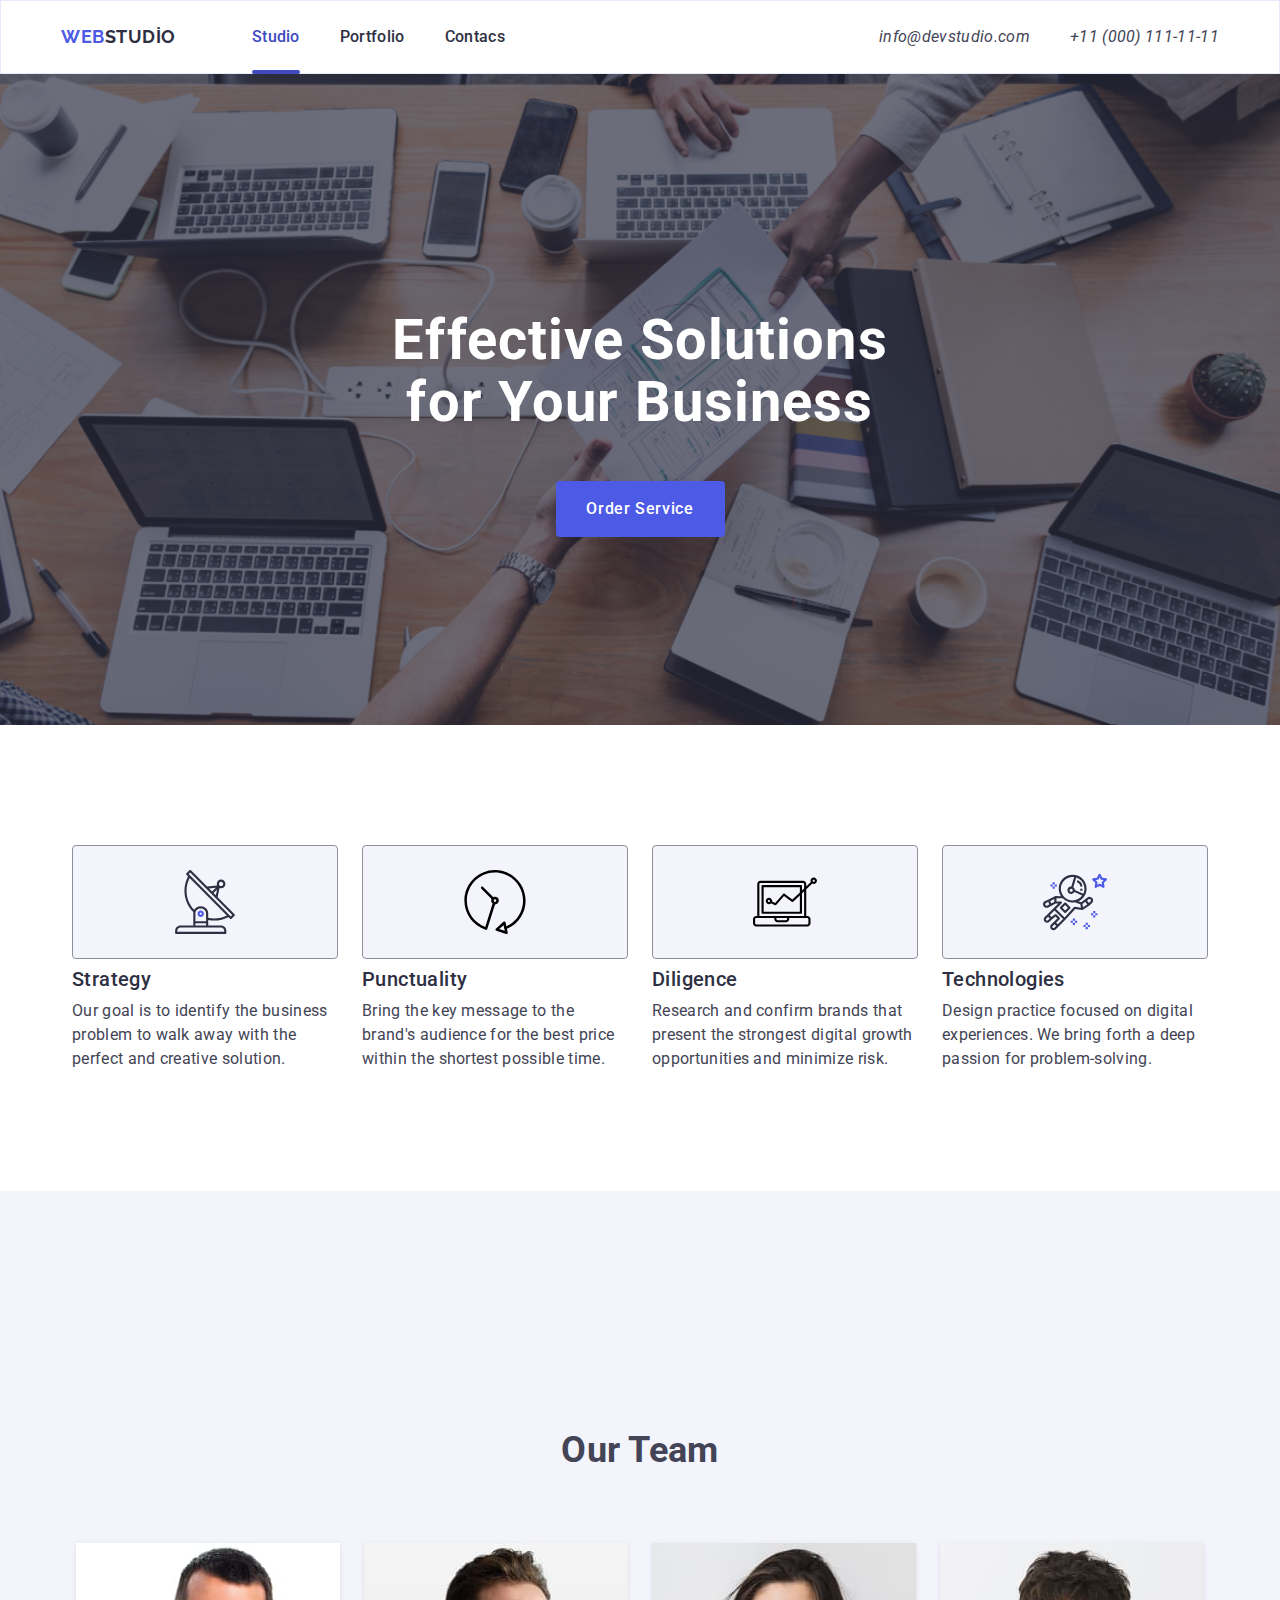
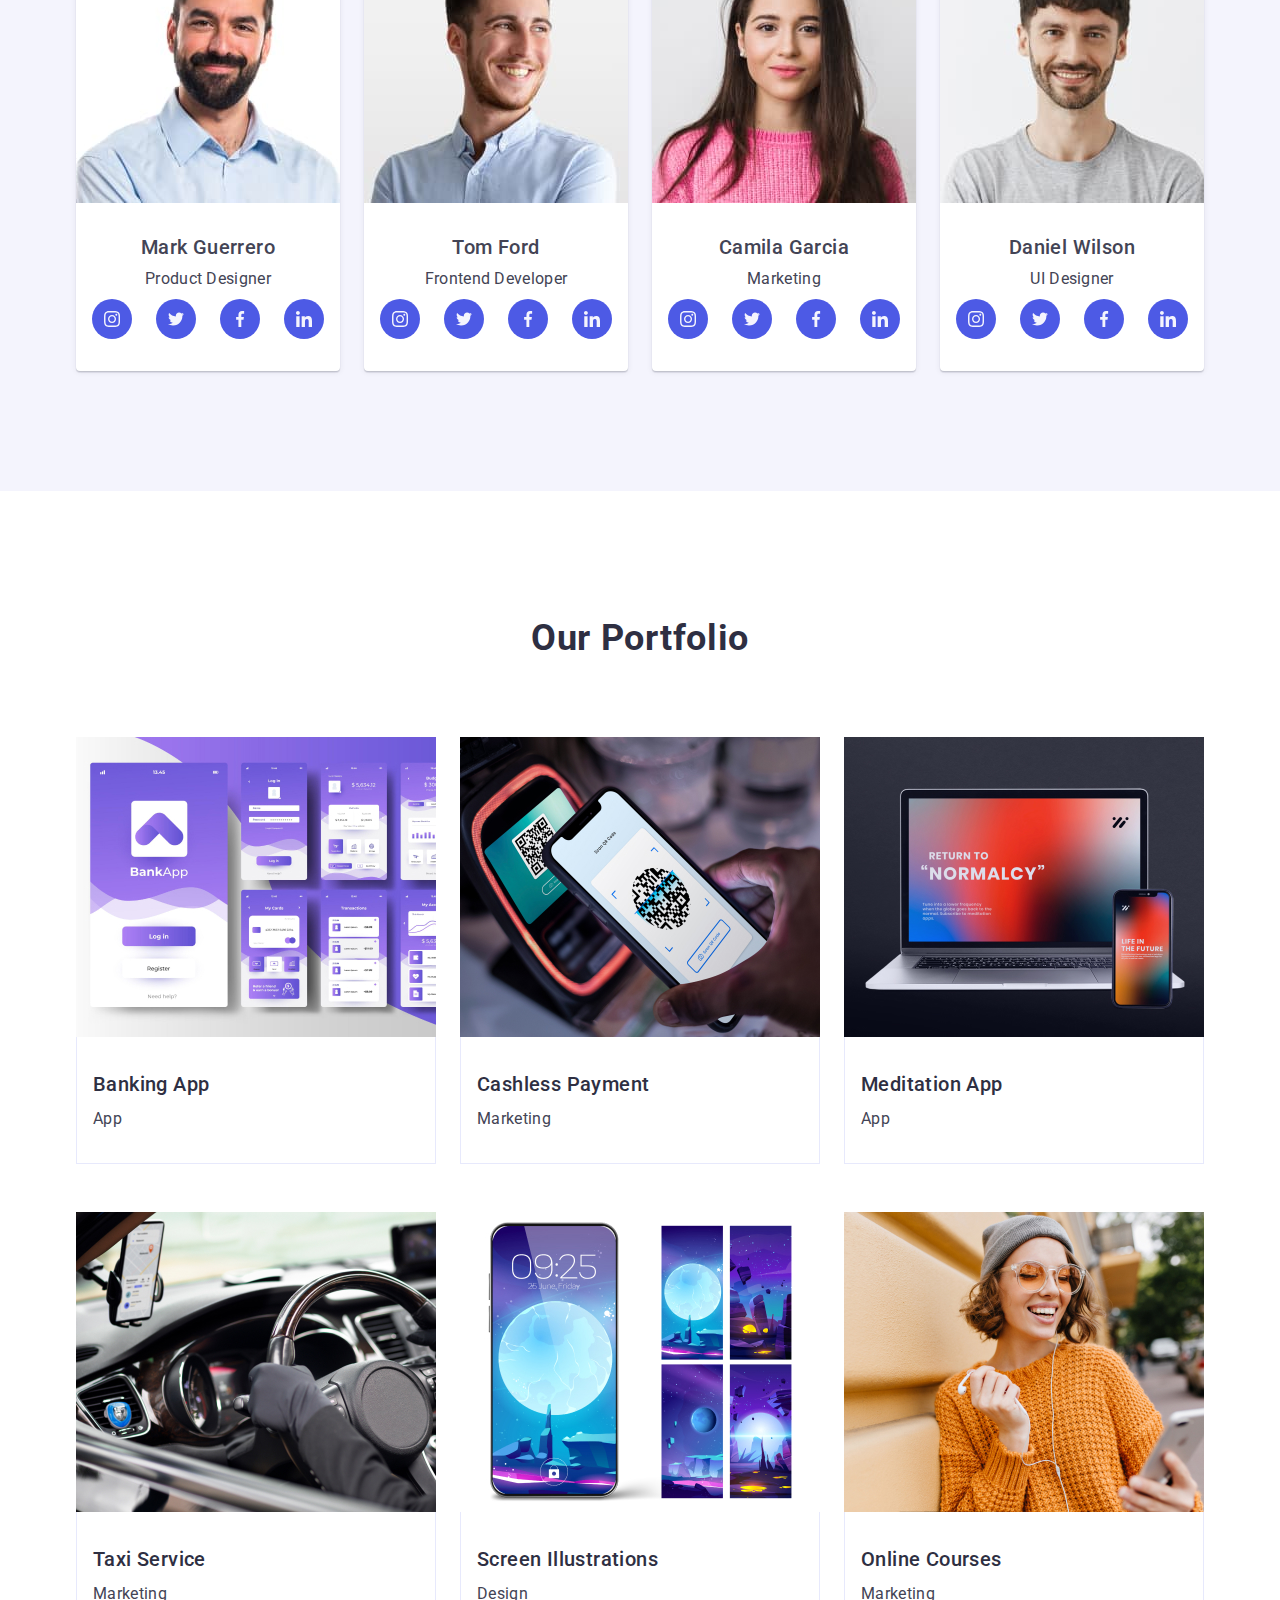
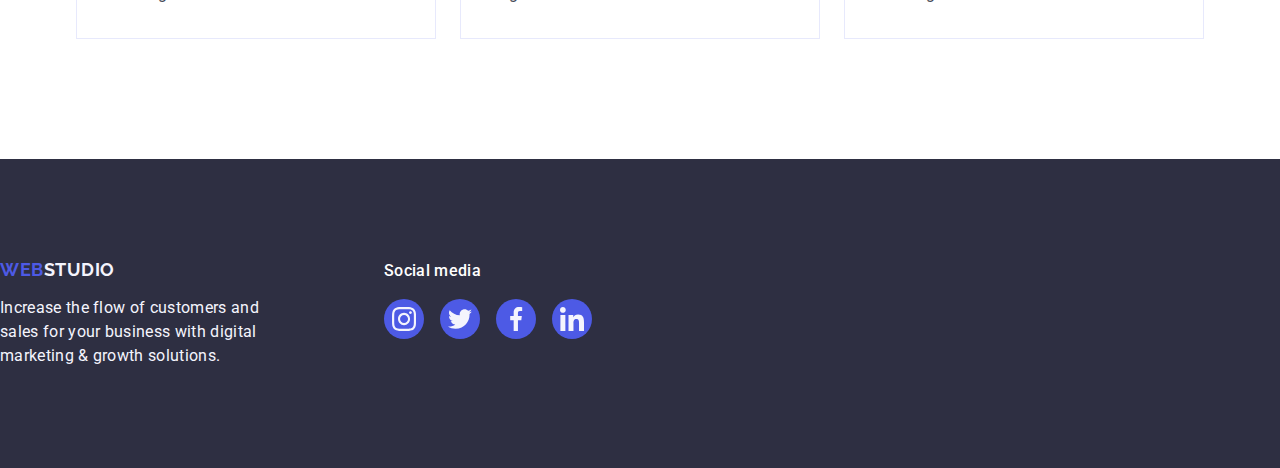
<file: index.html>
<!DOCTYPE html>
<html lang="en">
  <head>
    <meta charset="UTF-8" />
    <meta name="viewport" content="width=device-width, initial-scale=1.0" />
    <title>webstudio</title>
    <link rel="preconnect" href="https://fonts.googleapis.com" />
    <link rel="preconnect" href="https://fonts.gstatic.com" crossorigin />
    <link
      href="https://fonts.googleapis.com/css2?family=Raleway:ital,wght@0,100..900;1,100..900&family=Roboto:ital,wght@0,100;0,300;0,400;0,500;0,700;0,900;1,100;1,300;1,400;1,500;1,700;1,900&display=swap"
      rel="stylesheet"
    />
    <link rel="stylesheet" href="https://cdnjs.cloudflare.com/ajax/libs/modern-normalize/3.0.1/modern-normalize.min.css" integrity="sha512-q6WgHqiHlKyOqslT/lgBgodhd03Wp4BEqKeW6nNtlOY4quzyG3VoQKFrieaCeSnuVseNKRGpGeDU3qPmabCANg==" crossorigin="anonymous" referrerpolicy="no-referrer" />
    <link rel="stylesheet" href="./css/styles.css" />
  </head>
  <body>
   
    <header class="header">
      <div class="container header-container">
        <nav class="header-menu">
          <a href="#" class="logo"><span class="logo-color">WEB</span>STUDİO</a>

          <ul class="menu-list"> 
            <li class="menu"><a href="" class="link active">Studio</a></li>
            <li class="menu"><a href="" class="link">Portfolio</a></li>
            <li class="menu"><a href="" class="link">Contacs</a></li>
          </ul>
        </nav>

        <address class="comminucate">
          <ul class="comminucate-list">
            <li class="comminucate-info">
              <a class="address-link" href="mailto:info@devstudio.com">
                info@devstudio.com</a
              >
            </li>
            <li class="comminucate-info">
              <a class="address-link" href="tel:+110001111111">
                +11 (000) 111-11-11</a
              >
            </li>
          </ul>
        </address>
      </div>
    </header>

    <main>
      <section class="hero-image">
        <div class="container hero">
        <h1 class="hero-title">Effective Solutions for Your Business</h1>
        <button class="hero-button" type="button">Order Service</button>
        </div>
      </section>
      <section class="features">
        <div class="container-">
          <h2 class="visually-hidden"></h2>
          <ul class="features-list">
            <li class="features-li">
              <div class="contain-icon">
                <svg class="icon icon-strategy" width="64" height="64">
                  <use href="./images/icons.svg#icon-strategy"></use>
                </svg>
              </div>
              <h3 class="feature-title">Strategy</h3>
              <p class="feature-text">
                Our goal is to identify the business problem to walk away with
                the perfect and creative solution.
              </p>
            </li>

            <li class="features-li">
              <div class="contain-icon">
                <svg class="icon icon-punctuality" width="64" height="64">
                  <use href="./images/icons.svg#icon-punctuality"></use>
                </svg>
              </div>
              <h3 class="feature-title">Punctuality</h3>
              <p class="feature-text">
                Bring the key message to the brand's audience for the best price
                within the shortest possible time.
              </p>
            </li>

            <li class="features-li">
              <div class="contain-icon">
                <svg class="icon icon-diligence" width="64" height="64">
                  <use href="./images/icons.svg#icon-diligence"></use>
                </svg>
              </div>
              <h3 class="feature-title">Diligence</h3>
              <p class="feature-text">
                Research and confirm brands that present the strongest digital
                growth opportunities and minimize risk.
              </p>
            </li>

            <li class="features-li">
              <div class="contain-icon">
                <svg class="icon icon-technologies" width="64" height="64">
                  <use href="./images/icons.svg#icon-technologies"></use>
                </svg>
              </div>
              <h3 class="feature-title">Technologies</h3>
              <p class="feature-text">
                Design practice focused on digital experiences. We bring forth a
                deep passion for problem-solving.
              </p>
            </li>
          </ul>
        </div>
      </section>
      
      <section class="our-team">
        <div class="container team-container">
          <h2 class="team-heading">Our Team</h2>
          <ul class="team-list">
            <li class="team-item">
              <img
                src="images/mark.jpg"
                alt="mark Guerrero"
                width="264"
                height="260"
              />
              <div class="team-info">
                <h3 class="team-title">Mark Guerrero</h3>
                <p class="team-text">Product Designer</p>
                <ul class="team-social">
                  <li class="social-li">
                    <a class="team-link" href="#">
                      <svg class="social-icon" width="16" height="16">
                        <use href="./images/icons.svg#icon-instagram"></use>
                      </svg>
                    </a>
                  </li>
                  <li class="social-li">
                    <a class="team-link" href="#">
                      <svg class="social-icon" width="16" height="16">
                        <use href="./images/icons.svg#icon-twitter"></use>
                      </svg>
                    </a>
                  </li>
                  <li class="social-li">
                    <a class="team-link" href="#">
                      <svg class="social-icon" width="16" height="16">
                        <use href="./images/icons.svg#icon-facebook"></use>
                      </svg>
                    </a>
                  </li>
                  <li class="social-li">
                    <a class="team-link" href="#">
                      <svg class="social-icon" width="16" height="16">
                        <use href="./images/icons.svg#icon-linkedin"></use>
                      </svg>
                    </a>
                  </li>
                </ul>
              </div>
            </li>
            <li class="team-item">
              <img src="images/tom.jpg" alt="tom" width="264" height="260" />
              <div class="team-info">
                <h3 class="team-title">Tom Ford</h3>
                <p class="team-text">Frontend Developer</p>
                <ul class="team-social">
                  <li class="social-li">
                    <a class="team-link" href="#">
                      <svg class="social-icon" width="16" height="16">
                        <use href="./images/icons.svg#icon-instagram"></use>
                      </svg>
                    </a>
                  </li>
                  <li class="social-li">
                    <a class="team-link" href="#">
                      <svg class="social-icon" width="16" height="16">
                        <use href="./images/icons.svg#icon-twitter"></use>
                      </svg>
                    </a>
                  </li>
                  <li class="social-li">
                    <a class="team-link" href="#">
                      <svg class="social-icon" width="16" height="16">
                        <use href="./images/icons.svg#icon-facebook"></use>
                      </svg>
                    </a>
                  </li>
                  <li class="social-li">
                    <a class="team-link" href="#">
                      <svg class="social-icon" width="16" height="16">
                        <use href="./images/icons.svg#icon-linkedin"></use>
                      </svg>
                    </a>
                  </li>
                </ul>
              </div>
            </li>
            <li class="team-item">
              <img
                src="images/camila.jpg"
                alt="camila"
                width="264"
                height="260"
              />
              <div class="team-info">
                <h3 class="team-title">Camila Garcia</h3>
                <p class="team-text">Marketing</p>
                <ul class="team-social">
                  <li class="social-li">
                    <a class="team-link" href="#">
                      <svg class="social-icon" width="16" height="16">
                        <use href="./images/icons.svg#icon-instagram"></use>
                      </svg>
                    </a>
                  </li>
                  <li class="social-li">
                    <a class="team-link" href="#">
                      <svg class="social-icon" width="16" height="16">
                        <use href="./images/icons.svg#icon-twitter"></use>
                      </svg>
                    </a>
                  </li>
                  <li class="social-li">
                    <a class="team-link" href="#">
                      <svg class="social-icon" width="16" height="16">
                        <use href="./images/icons.svg#icon-facebook"></use>
                      </svg>
                    </a>
                  </li>
                  <li class="social-li">
                    <a class="team-link" href="#">
                      <svg class="social-icon" width="16" height="16">
                        <use href="./images/icons.svg#icon-linkedin"></use>
                      </svg>
                    </a>
                  </li>
                </ul>
              </div>
            </li>
            <li class="team-item">
              <img
                src="images/daniel.jpg"
                alt="daniel"
                width="264"
                height="260"
              />
              <div class="team-info">
                <h3 class="team-title">Daniel Wilson</h3>
                <p class="team-text">UI Designer</p>
                <ul class="team-social">
                  <li class="social-li">
                    <a class="team-link" href="#">
                      <svg class="social-icon" width="16" height="16">
                        <use href="./images/icons.svg#icon-instagram"></use>
                      </svg>
                    </a>
                  </li>
                  <li class="social-li">
                    <a class="team-link" href="#">
                      <svg class="social-icon" width="16" height="16">
                        <use href="./images/icons.svg#icon-twitter"></use>
                      </svg>
                    </a>
                  </li>
                  <li class="social-li">
                    <a class="team-link" href="#">
                      <svg class="social-icon" width="16" height="16">
                        <use href="./images/icons.svg#icon-facebook"></use>
                      </svg>
                    </a>
                  </li>
                  <li class="social-li">
                    <a class="team-link" href="#">
                      <svg class="social-icon" width="16" height="16">
                        <use href="./images/icons.svg#icon-linkedin"></use>
                      </svg>
                    </a>
                  </li>
                </ul>
              </div>
            </li>
          </ul>
        </div>
      </section>
      
      <section class="portfolio-section">
        <div class="container portfolio">
          <h2 class="our-portfolio-title">Our Portfolio</h2>

          <ul class="our-portfolio-list">
            <li class="portfolio-card">
              <div class="img-container">
                <img
                  src="./images/p-card1.jpg"
                  alt="Proje kart 1 görseli"
                  width="360"
                  height="300"
                />
                <p class="img-container-text">14 Stylish and User-Friendly App Design Concepts · Task Manager App · Calorie Tracker App · Exotic Fruit Ecommerce App · Cloud Storage App</p>
              </div>
              <div class="card-content">
                <h3 class="portfolio-title">Banking App</h3>
                <p class="portfolio-title-text">App </p> 
              </div>
            </li>
            <li class="portfolio-card">
              <div class="img-container">
                <img
                  src="./images/p-card2.jpg"
                  alt="Proje kart 2 görseli"
                  width="360"
                  height="300"
                />
                <p class="img-container-text">14 Stylish and User-Friendly App Design Concepts · Task Manager App · Calorie Tracker App · Exotic Fruit Ecommerce App · Cloud Storage App</p>
              </div>
              <div class="card-content">
                <h3 class="portfolio-title">Cashless Payment</h3>
                <p class="portfolio-title-text">Marketing</p>
              </div>
            </li>
            <li class="portfolio-card">
              <div class="img-container">
                <img
                  src="./images/p-card3.jpg"
                  alt="Proje kart 3 görseli"
                  width="360"
                  height="300"
                />
                <p class="img-container-text">14 Stylish and User-Friendly App Design Concepts · Task Manager App · Calorie Tracker App · Exotic Fruit Ecommerce App · Cloud Storage App</p>
              </div>
              <div class="card-content">
                <h3 class="portfolio-title">Meditation App</h3>
                <p class="portfolio-title-text">App</p>
              </div>
            </li>
            <li class="portfolio-card">
              <div class="img-container">
                <img
                  src="./images/p-card4.jpg"
                  alt="Proje kart 4 görseli"
                  width="360"
                  height="300"
                />
                <p class="img-container-text">14 Stylish and User-Friendly App Design Concepts · Task Manager App · Calorie Tracker App · Exotic Fruit Ecommerce App · Cloud Storage App</p>
              </div>
              <div class="card-content">
                <h3 class="portfolio-title">Taxi Service</h3>
                <p class="portfolio-title-text">Marketing</p>
              </div>
            </li>
            <li class="portfolio-card">
              <div class="img-container">
                <img
                  src="./images/p-card5.jpg"
                  alt="Proje kart 5 görseli"
                  width="360"
                  height="300"
                />
                <p class="img-container-text">14 Stylish and User-Friendly App Design Concepts · Task Manager App · Calorie Tracker App · Exotic Fruit Ecommerce App · Cloud Storage App</p>
              </div>
              <div class="card-content">
                <h3 class="portfolio-title">Screen Illustrations</h3>
                <p class="portfolio-title-text">Design</p>
              </div>
            </li>
            <li class="portfolio-card">
              <div class="img-container">
                <img
                  src="./images/p-card6.jpg"
                  alt="Proje kart 6 görseli"
                  width="360"
                  height="300"
                />
                <p class="img-container-text">14 Stylish and User-Friendly App Design Concepts · Task Manager App · Calorie Tracker App · Exotic Fruit Ecommerce App · Cloud Storage App</p>
                
              </div>
              <div class="card-content">
                <h3 class="portfolio-title">Online Courses</h3>
                <p class="portfolio-title-text">Marketing</p>
              </div>
            </li>
          </ul>
        </div>
      </section> 

      <footer class="footer-sec">
        <div class="container-foot">
          <div class="footer-info">
            <a class="logo-span-second" href="#">
              <span class="footer-logo">Web</span>Studio
            </a>
            <p class="footer-text">
              Increase the flow of customers and sales for your business with
              digital marketing & growth solutions.
            </p>
          </div>
      
          <div class="footer-box">
            <p class="social-foot-title">Social media</p>
            <ul class="footer-list">
              <li class="social-li-fo">
                <a class="footer-link" href="#">
                  <svg class="footer-icon" width="24" height="24">
                    <use href="./images/icons.svg#icon-instagram"></use>
                  </svg>
                </a>
              </li>
              <li class="social-li-fo">
                <a class="footer-link" href="#">
                  <svg class="footer-icon" width="24" height="24">
                    <use href="./images/icons.svg#icon-twitter"></use>
                  </svg>
                </a>
              </li>
              <li class="social-li-fo">
                <a class="footer-link" href="#">
                  <svg class="footer-icon" width="24" height="24">
                    <use href="./images/icons.svg#icon-facebook"></use>
                  </svg>
                </a>
              </li>
              <li class="social-li-fo">
                <a class="footer-link" href="#">
                  <svg class="footer-icon" width="24" height="24">
                    <use href="./images/icons.svg#icon-linkedin"></use>
                  </svg>
                </a>
              </li>
            </ul>
          </div>
        </div>
      </footer>
      
    </main>
  </body>
</html>
</file>
<file: css/styles.css>
:root {
  --cornflower: #e7e9fc;
  --white: #fff;
  --slate: #434455;
  --navy-blue: #2e2f42;
  --iris: #4d5ae5;
  --ocean: #404bbf;
  --cloud: #f4f4fd;
  --green:#31D0AA;
}

*{
  margin: 0;
  padding: 0;
}

ol, ul {
  list-style: none;
}

a{
  text-decoration: none;
  color: inherit;
}

img{
 display: block;
}

body{
  font-family: "Roboto", "sans-serif";
  font-weight: 400;
  font-size: 16px;
  letter-spacing: 0.02em;
  line-height: 1.5;
  color: var(--slate);
}

.container{
  width: 1158px;
  margin: 0 auto;
  padding: 0 15px
}

.header{
  border: 1px solid #e7e9fc;
  box-shadow: 0px 2px 1px rgba(46, 47, 66, 0.08), 0px 1px 1px rgba(46, 47, 66, 0.16), 0px 1px 6px rgba(46, 47, 66, 0.08);
}

.header-container{
  display: flex;
  align-items: center;
}

.header-menu{
  display: flex;
  align-items: center;
}

.logo{
  font-family: "Raleway", serif;;
  font-size: 18px;
  font-weight: bold;
  letter-spacing: 0.03em;
  line-height: 1.15;
  color: var(--navy-blue);
  margin-right: 76px;
}

.logo-color{
  color: var(--iris);
}

.menu-list{
  display: flex;
  gap: 40px;
}

.menu .link{
  display: block;
  font-weight: 500;
  padding: 24px 0;
  color: var(--navy-blue);
  position: relative;
  transition: color 250ms cubic-bezier(0.4, 0, 0.2, 1);
}

.link.active{
  position: relative;
  color:var(--ocean)
}

.menu .link.active::after{
  content: "";
  width: 100%;
  position: absolute;
  left: 0;
  bottom: -1px;
  height: 4px;
  background-color: var(--ocean);
  border-radius: 2px;
}


.menu .link:hover, .menu .link:focus{
  color: var(--iris);
}


.comminucate{
  display: flex;
  margin-left: auto;
}

.comminucate-list{
  display: flex;
  gap: 40px;
}

.address-link{
  transition: color 250ms cubic-bezier(0.4, 0, 0.2, 1)
}



.comminucate-info:hover, .comminucate-info:focus, .comminucate-info:active {
  color: var(--iris);
}





/*                Hero                */
.hero-image{
  max-width: 1440px;
  background-image:linear-gradient(rgba(46, 47, 66, 0.7), rgba(46, 47, 66, 0.7)), url(../images/office-p.jpg);
  background-size: cover;
  background-repeat: no-repeat;
  background-position: center;
  padding: 188px 0;
  text-align: center;
  margin: 0 auto;
}

.hero-title{
  font-weight: bold;
  font-size: 56px;
  letter-spacing: 0.02em;
  line-height: 1.1;
  color: var(--white);
  margin: 48px auto;
  max-width: 496px;
}

.hero-button{
  border: 0;
  border-radius: 4px;
  min-width: 169px;
  height: 56px;
  background-color: var(--iris);    
  color: var(--white);
  cursor: pointer;
  font-family: inherit;
  font-weight: 500;
  font-size: 16px;
  line-height: inherit;
  letter-spacing: 0.04em;
  display: block; 
  margin: 0 auto; 
  transition: background-color 250ms cubic-bezier(0.4, 0, 0.2, 1);
}


.hero-button:hover, .hero-button:focus, .hero-button:active{
  background-color: var(--ocean);
}

.features {
  max-width: 1128px;
  margin: 120px auto;
}

.contain-icon {
  display: flex;
  align-items: center;
  justify-content: center;
  width: 264px;
  height: 112px;
  background-color: var(--cloud);
  border-radius: 4px;
  border: 1px solid #8e8f99;
  margin-bottom: 8px;
}

.feature-title {
  margin: 8px auto;
}

.features-list {
  display: flex;
  justify-content: center;
  gap: 24px;
  margin: 120px 0;
  list-style: none;
}

.feature-li {
  flex-basis: calc((100% - 3 * 25px) / 4);
  list-style: none;
}

.visually-hidden {
  font-size: 36px;
  line-height: 1.11;
  font-weight: 700;
  text-align: center;
  letter-spacing: 0.02em;
  text-transform: capitalize;
  color: var(--navy-blue);
  position: absolute;
  width: 1px;
  height: 1px;
  margin: -1px;
  border: 0;
  padding: 0;
  white-space: nowrap;
  clip-path: inset(100%);
  clip: rect(0 0 0 0);
  overflow: hidden;
}
.feature-title {
  margin-bottom: 8px;
  font-size: 20px;
  font-weight: 500;
  line-height: 1.2;
  letter-spacing: 0.02em;
  color: var(--navy-blue);
}

/* Our Team */
.our-team {
  background-color: var(--cloud);
  padding: 120px 0;
  text-align: center;
}

.team-container {
  display: flex;
  flex-direction: column;
  align-items: center;
}

.team-heading {
  margin-top: 120px;
  margin-bottom: 72px;
  font-weight: 700;
  font-size: 36px;
  line-height: 1.11;
  letter-spacing: 0.02;
  color: var(--navyblue);
}

.team-social {
  display: flex;
  justify-content: center;
  gap: 24px;
}

.social-li {
  width: 40px;
  height: 40px;
  list-style: none;
  margin-top: 8px;
}

.team-list {
  display: flex;
  justify-content: space-between;
  flex-wrap: wrap;
  gap: 24px;
  list-style: none;
  max-width: 1440px;
}

.team-item {
  width: calc((100% - 72px) / 4);
  border-radius: 0px 0px 4px 4px;
  list-style: none;
  background-color: #ffffff;
  box-shadow: 0px 1px 6px rgba(46, 47, 66, 0.08),
    0px 1px 1px rgba(46, 47, 66, 0.16), 0px 2px 1px rgba(46, 47, 66, 0.08);
}

.team-link {
  width: 100%;
  height: 100%;
  background-color: var(--iris);
  border-radius: 50%;
  display: flex;
  align-items: center;
  justify-content: center;
  transition: background-color 250ms cubic-bezier(0.4, 0, 0.2, 1);
}

.team-info {
  padding: 32px 0;
  display: block;
}

.team-title {
  align-items: center;
  margin-bottom: 8px;
  font-weight: 500;
  font-size: 20px;
  line-height: 1.2;
  letter-spacing: 0.02em;
}

.team-text {
  text-align: center;
}

.team-link:hover {
  background-color: var(--ocean);
}
.team-link:focus {
  background-color: var(--ocean);
}

.social-icon {
  fill: var(--cloud);
}


/*             Portfolio             */

.portfolio-section{
  text-align: center;
  padding: 120px 0;
}

.our-portfolio-title{
  font-weight: bold;
  font-size: 36px;
  letter-spacing: 0.02em;
  color: var(--navy-blue);
  margin-bottom: 72px;
}

.our-portfolio-list{
  display: flex;
  justify-content: center;
  align-items: center;
  flex-wrap: wrap;
  column-gap: 24px;
  row-gap: 48px;
}

.portfolio-card{
transition: box-shadow 250ms cubic-bezier(0.4, 0, 0.2, 1);
}

.portfolio-card:hover{
  box-shadow: 0px 1px 6px rgba(46, 47, 66, 0.08), 0px 1px 1px rgba(46, 47, 66, 0.16), 0px 2px 1px rgba(46, 47, 66, 0.08);

}

.img-container{
  position: relative;
  overflow: hidden;
}

.img-container>.img-container-text{
  position: absolute;
  top: 0;
  font-size: 16px;
  line-height: 1.5;
  letter-spacing: 0.02em;
  color: var(--cloud);
  padding: 40px 32px;
  background-color: var(--iris);
  height: 100%;
  width: 100%;
  transform: translateY(100%);
  transition: transform 250ms cubic-bezier(0.4, 0, 0.2, 1);
}

.portfolio-card:hover .img-container-text{
  transform: translateY(0%);
}


.portfolio-card .card-content{
  border-bottom: 1px solid var(--cornflower);
  border-left: 1px solid var(--cornflower);
  border-right: 1px solid var(--cornflower);
  text-align: left;
  padding: 32px 16px;
}

.portfolio-title{
  margin-bottom: 8px;
  color: var(--navy-blue);
  font-weight: 500;
  font-size: 20px;
  letter-spacing: 0.02em;
}

/*               Footer               */
.footer-sec {
  position: relative;
  background-color: var(--navy-blue);
  padding: 100px 0;
}

.container-foot {
  display: flex;
  align-items: baseline;
}

.footer-info {
  margin-right: 120px;
  
 
}
.footer-box {
  display: flex;
  justify-content: center;
  flex-direction: column;
  margin-top: -100px;
  
  position: relative;
  width: 208px;
}

.footer-logo {
  font-family: "Raleway", sans-serif;
  font-weight: 700;
  font-size: 18px;
  line-height: 1.17;
  letter-spacing: 0.03em;
  color: var(--iris);
  text-transform: uppercase;
  display: inline-block;
  margin-bottom: 16px;
}
.logo-span-second {
  font-family: "Raleway", sans-serif;
  font-weight: 700;
  line-height: 1.17;
  font-size: 18px;
  letter-spacing: 0.03em;
  text-transform: uppercase;
  color: var(--cloud);

  margin-bottom: 16px;
}

.footer-text {
  color: var(--cloud);
  width: 264px;
}

.social-foot-title {
  font-weight: 500;
  font-size: 16px;
  line-height: 1.5;
  letter-spacing: 0.02em;
  color: #ffffff;
  margin-bottom: 16px;
}

.footer-list {
  display: flex;
  justify-content: center;
  gap: 16px;
  list-style: none;
}

.social-li-fo {
  width: 40px;
  height: 40px;
}

.footer-link {
  width: 100%;
  height: 100%;
  background-color: var(--iris);
  border-radius: 50%;
  display: flex;
  align-items: center;
  justify-content: center;
  transition: background-color 250ms cubic-bezier(0.4, 0, 0.2, 1);
}

.footer-link:hover {
  background-color: #31d0aa;
}

.footer-link:focus {
  background-color: #31d0aa;
}

.footer-icon {
  fill: var(--cloud);
}
</file>
